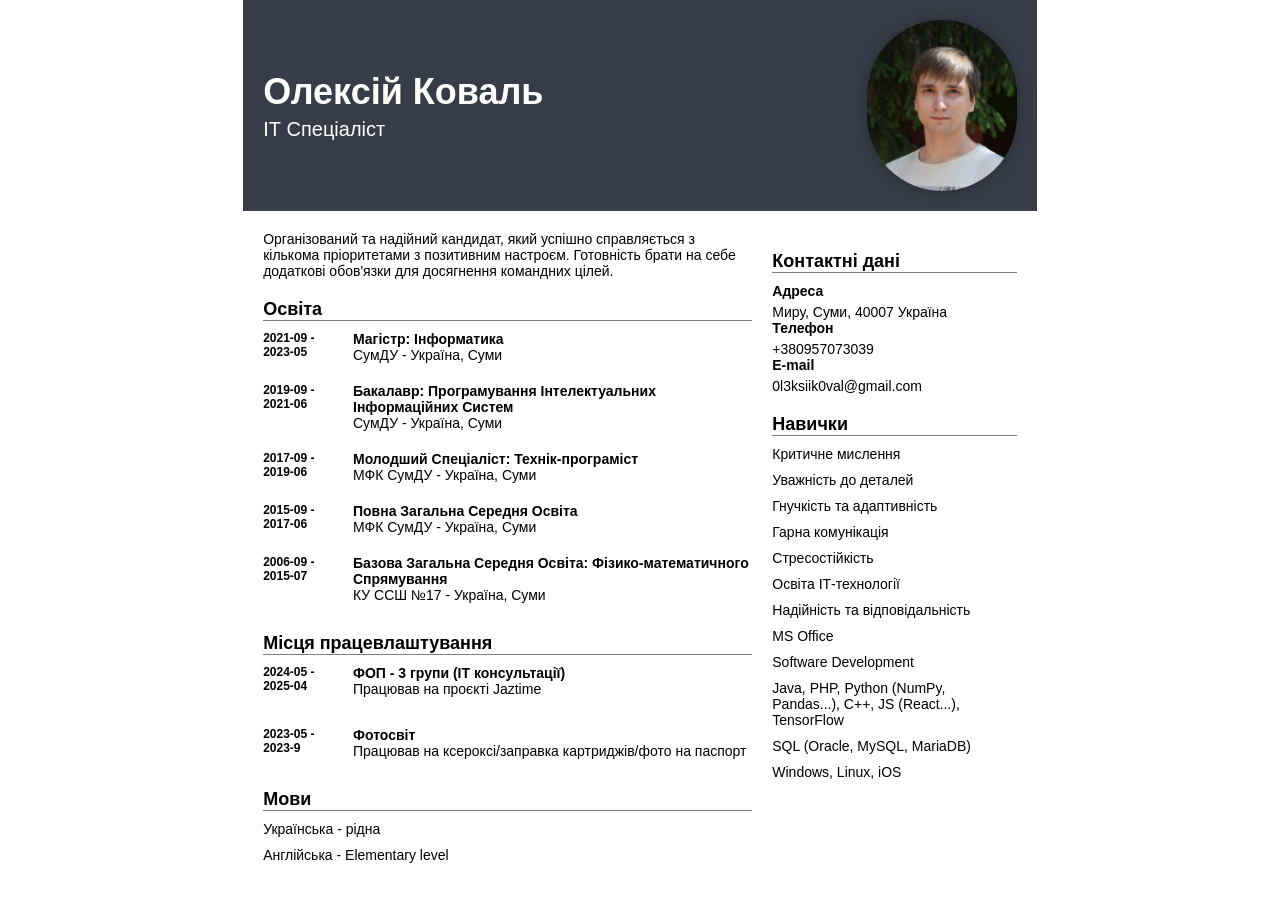
<file: index.html>
<!DOCTYPE html>
<html lang="uk">
<head>
    <meta charset="UTF-8">
    <meta name="viewport" content="width=device-width, initial-scale=1.0">
    <title>Oleksii Koval CV</title>
    <style>
        body {
            width: 210mm;
            margin: 0 auto;
            font-family: Arial, sans-serif;
            font-size: 14px;
            color: #000;
        }
        .main-title {
            background-color: #373D48;
            color: white;
            padding: 20px;
            display: flex;
            justify-content: space-between;
            align-items: center;
        }
        .main-title .info {
            max-width: 70%;
        }
        .main-title .info .name {
            font-size: 36px;
            font-weight: bold;
        }
        .main-title .info .role {
            font-size: 20px;
            margin-top: 5px;
        }
        .main-title img {
            width: 150px;
            border-radius: 100px;
            box-shadow: 0px 0px 15px rgba(0,0,0,0.3);
        }
        .content {
            display: grid;
            grid-template-columns: 2fr 1fr;
            gap: 20px;
            padding: 20px;
        }
        .title {
            font-weight: bold;
            font-size: 18px;
            margin: 20px 0 10px;
            border-bottom: 1px solid grey;
        }
        .basic-text > div, .education-location {
            margin-bottom: 10px;
        }
        .education-content {
            display: grid;
            grid-template-columns: 1fr 5fr;
            gap: 10px;
            margin-bottom: 10px;
        }
        .year {
            font-weight: bold;
            font-size: 12px;
        }
        .main-education-content {
            font-weight: bold;
        }
        .contact, .skills, .employment, .languages, .salary {
            margin-bottom: 20px;
        }
        .name {
            font-weight: bold;
            margin-bottom: 5px;
        }
    </style>
</head>
<body>
<div class="main-title">
    <div class="info">
        <div class="name">Олексій Коваль</div>
        <div class="role">ІТ Спеціаліст</div>
    </div>
    <img src="DSC_1028.JPG" alt="Oleksii Photo">
</div>
<div class="content">
    <div>
        <div class="focus basic-text">
            Організований та надійний кандидат, який успішно справляється з кількома пріоритетами з позитивним настроєм. Готовність брати на себе додаткові обов'язки для досягнення командних цілей.
        </div>

        <div class="title">Освіта</div>
        <div class="education-content">
            <div class="year">2021-09 - 2023-05</div>
            <div>
                <div class="main-education-content">Магістр: Інформатика</div>
                <div class="education-location">СумДУ - Україна, Суми</div>
            </div>
        </div>
        <div class="education-content">
            <div class="year">2019-09 - 2021-06</div>
            <div>
                <div class="main-education-content">Бакалавр: Програмування Інтелектуальних Інформаційних Систем</div>
                <div class="education-location">СумДУ - Україна, Суми</div>
            </div>
        </div>
        <div class="education-content">
            <div class="year">2017-09 - 2019-06</div>
            <div>
                <div class="main-education-content">Молодший Спеціаліст: Технік-програміст</div>
                <div class="education-location">МФК СумДУ - Україна, Суми</div>
            </div>
        </div>
        <div class="education-content">
            <div class="year">2015-09 - 2017-06</div>
            <div>
                <div class="main-education-content">Повна Загальна Середня Освіта</div>
                <div class="education-location">МФК СумДУ - Україна, Суми</div>
            </div>
        </div>
        <div class="education-content">
            <div class="year">2006-09 - 2015-07</div>
            <div>
                <div class="main-education-content">Базова Загальна Середня Освіта: Фізико-математичного Спрямування</div>
                <div class="education-location">КУ ССШ №17 - Україна, Суми</div>
            </div>
        </div>

        <div class="title">Місця працевлаштування</div>
        <div class="employment basic-text">
            <div class="education-content">
                <div class="year">2024-05 - 2025-04</div>
                <div>
                    <div class="main-education-content">ФОП - 3 групи (ІТ консультації)</div>
                    <div class="education-location">Працював на проєкті Jaztime</div>
                </div>
            </div>
        </div>
        <div class="employment basic-text">
            <div class="education-content">
                <div class="year">2023-05 - 2023-9</div>
                <div>
                    <div class="main-education-content">Фотосвіт</div>
                    <div class="education-location">Працював на ксероксі/заправка картриджів/фото на паспорт</div>
                </div>
            </div>
        </div>

        <div class="title">Мови</div>
        <div class="languages basic-text">
            <div>Українська - рідна</div>
            <div>Англійська - Elementary level</div>
        </div>
    </div>

    <div>
        <div class="contact">
            <div class="title">Контактні дані</div>
            <div class="name">Адреса</div>
            <div class="basic-text">Миру, Суми, 40007 Україна</div>
            <div class="name">Телефон</div>
            <div class="basic-text">+380957073039</div>
            <div class="name">E-mail</div>
            <div class="basic-text">0l3ksiik0val@gmail.com</div>
        </div>

        <div class="skills">
            <div class="title">Навички</div>
            <div class="basic-text">
                <div>Критичне мислення</div>
                <div>Уважність до деталей</div>
                <div>Гнучкість та адаптивність</div>
                <div>Гарна комунікація</div>
                <div>Стресостійкість</div>
                <div>Освіта ІТ-технології</div>
                <div>Надійність та відповідальність</div>
                <div>MS Office</div>
                <div>Software Development</div>
                <div>Java, PHP, Python (NumPy, Pandas...), C++, JS (React...), TensorFlow</div>
                <div>SQL (Oracle, MySQL, MariaDB)</div>
                <div>Windows, Linux, iOS</div>
            </div>
        </div>
    </div>
</div>
</body>
</html>
</file>
